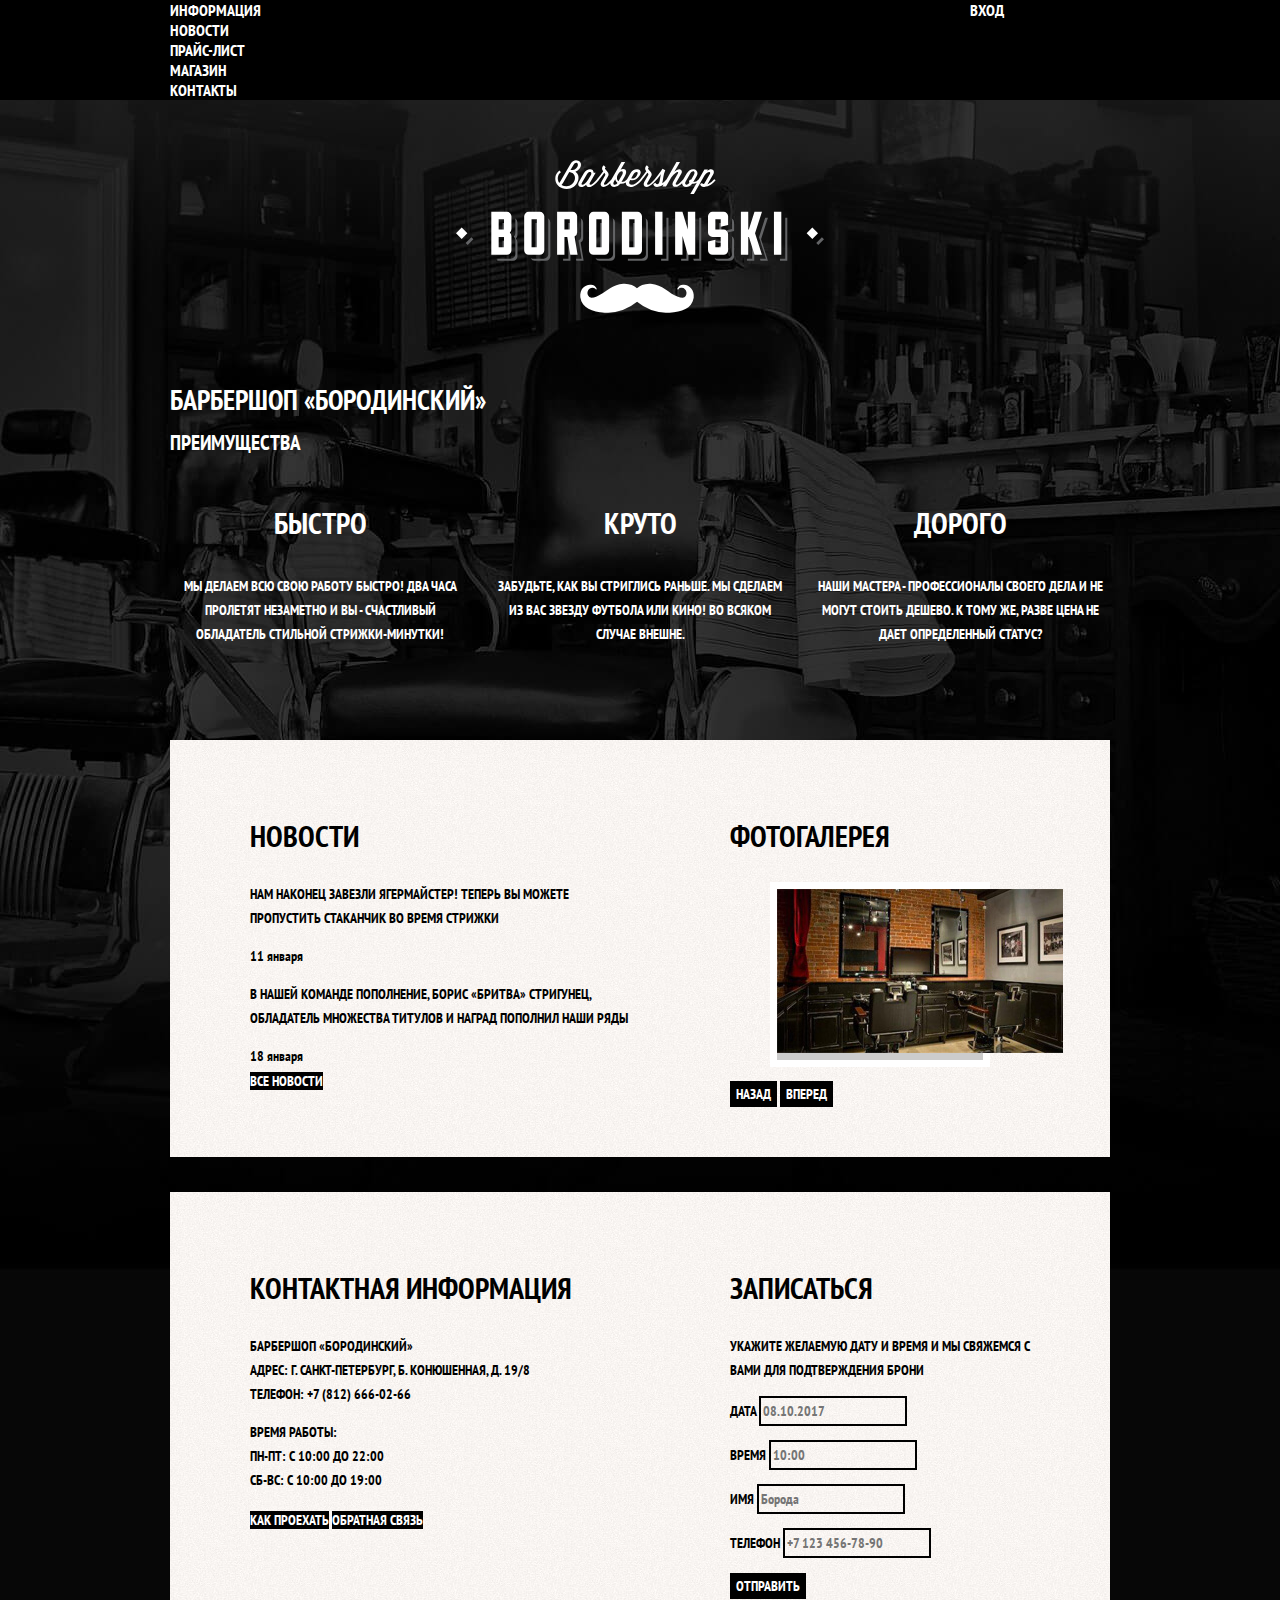
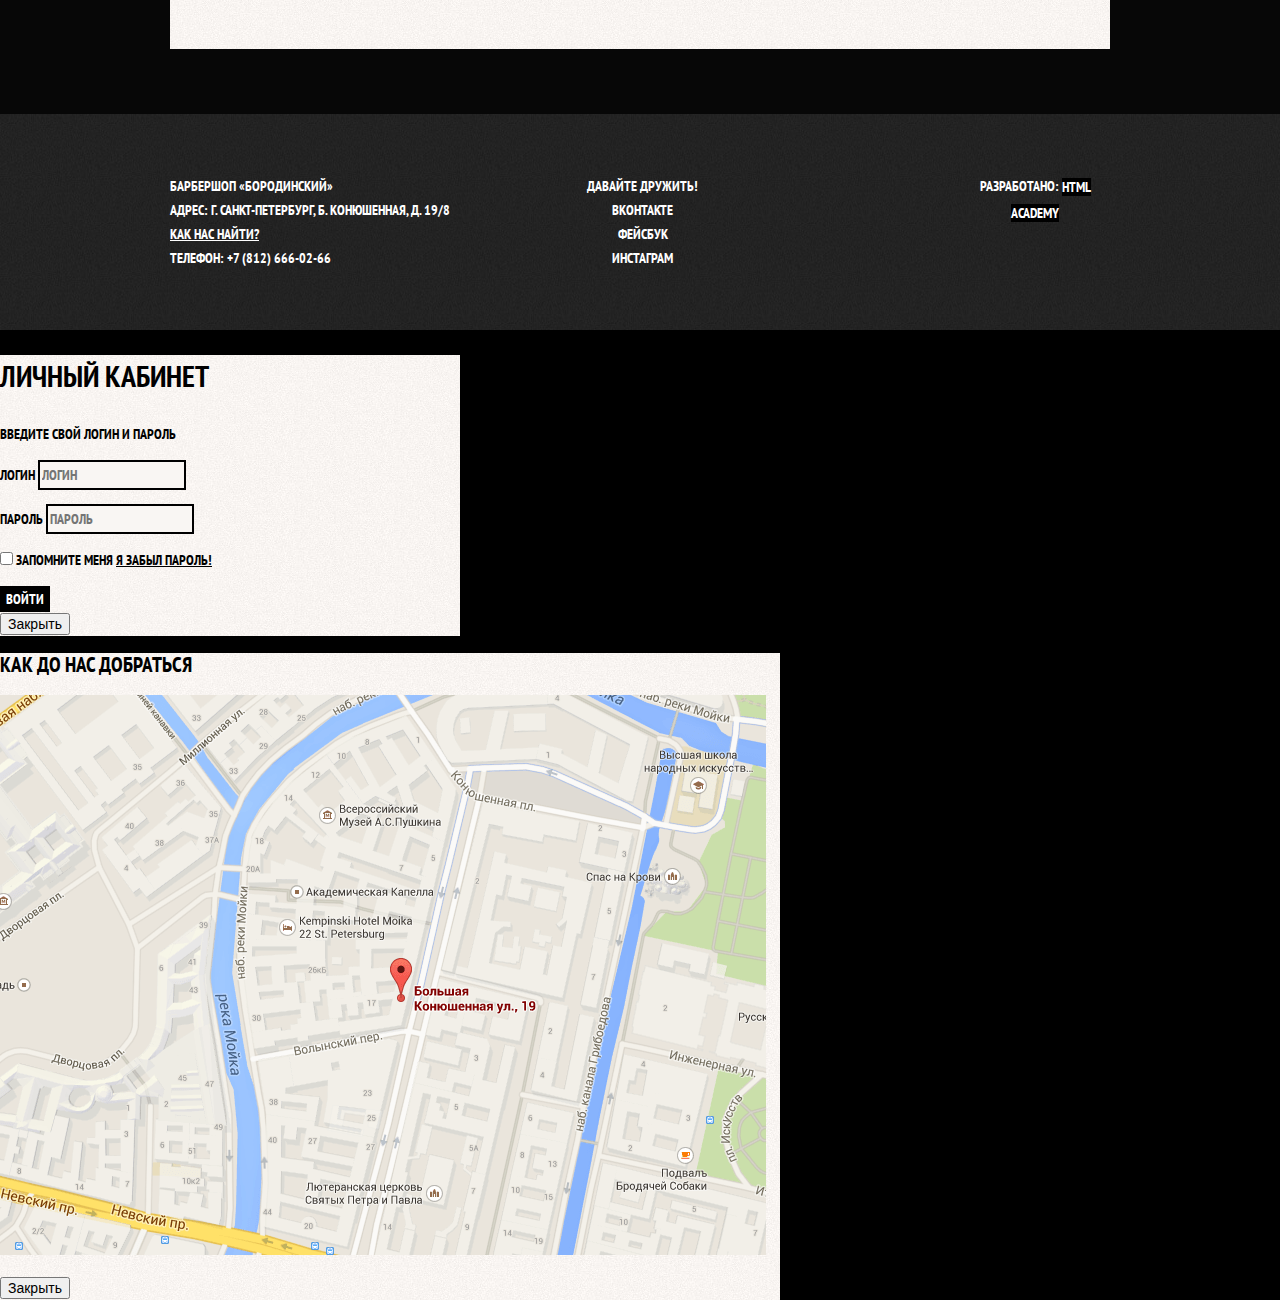
<file: index.html>
<!DOCTYPE html>
<html lang="ru">
  <head>
    <meta charset="utf-8">
    <title>Барбершоп «Бородинский»</title>
    <link href="https://fonts.googleapis.com/css?family=PT+Sans+Narrow:400,700&amp;subset=cyrillic" rel="stylesheet">
    <link href="css/normalize.css" rel="stylesheet">
    <link href="css/style.css" rel="stylesheet">
  </head>
  <body>

		<header class="main-header">
				<nav class="main-nav">
					<a class="main-header-logo">
						<img src="img/index-logo.svg" width="368" height="153" alt="Барбершоп «Бородинский»">
					</a>
					<div class="main-nav-wrapper">
						<div class="container">
							<ul class="site-nav">
								<li><a href="info.html">Информация</a></li>
								<li><a href="news.html">Новости</a></li>
								<li><a href="price.html">Прайс-лист</a></li>
								<li><a href="catalog.html">Магазин</a></li>
								<li><a href="contacts.html">Контакты</a></li>
							</ul>
							<ul class="user-nav">
								<li><a class="login-link" href="login.html">Вход</a></li>
							</ul>
						</div>
					</div>
				</nav>
		</header>

		<main class="container">
			
			<h1 class="visually-hidden">Барбершоп «Бородинский»</h1>

			<section class="features">
				<h2 class="visually-hidden">Преимущества</h2>
				<ul class="features-list">
					<li class="feature-item">
						<h3 class="feature-title">Быстро</h3>
						<p>Мы делаем всю свою работу быстро! Два часа пролетят незаметно и вы - счастливый обладатель стильной стрижки-минутки!</p>
					</li>
					<li class="feature-item">
						<h3 class="feature-title">Круто</h3>
						<p>Забудьте, как вы стриглись раньше. Мы сделаем из вас звезду футбола или кино! Во всяком случае внешне.</p>
					</li>
					<li class="feature-item">
						<h3 class="feature-title">Дорого</h3>
						<p>Наши мастера - профессионалы своего дела и не могут стоить дешево. К тому же, разве цена не дает определенный статус?</p>
					</li>
				</ul>
			</section>

			<div class="index-columns">
				<section class="news">
					<h2 class="section-title">Новости</h2>
					<ul class="news-list">
						<li class="news-item">
							<p>Нам наконец завезли Ягермайстер! Теперь вы можете пропустить стаканчик во время стрижки</p>
							<time datetime="2017-01-11">11 января</time>
						</li>
						<li class="news-item">
							<p>В нашей команде пополнение, Борис «Бритва» Стригунец, обладатель множества титулов и наград пополнил наши ряды</p>
							<time datetime="2017-01-18">18 января</time>
						</li>
					</ul>
					<a class="btn" href="news.html">Все новости</a>
				</section>

				<section class="gallery">
					<h2 class="section-title">Фотогалерея</h2>
					<figure class="gallery-content">
						<a href="#"><img src="img/studio.jpg" width="286" height="164" alt="Интерьер"></a>
					</figure>
					<button class="btn gallery-btn gallery-btn-back" type="button">Назад</button>
					<button class="btn gallery-btn gallery-btn-next" type="button">Вперед</button>
				</section>
			</div>

			<div class="index-columns">
				<section class="contacts">
					<h2 class="section-title">Контактная информация</h2>
					<p>
						Барбершоп «Бородинский»<br>
						Адрес: г. Санкт-Петербург, Б. Конюшенная, д. 19/8<br>
						Телефон: +7 (812) 666-02-66
					</p>
					<p>
						Время работы:<br>
						пн-пт: с 10:00 до 22:00<br>
						сб-вс: с 10:00 до 19:00
					</p>
					<a class="btn contacts-btn" href="map.html">Как проехать</a>
					<a class="btn contacts-btn" href="contacts.html">Обратная связь</a>
				</section>

				<section class="appointment">
					<h2 class="section-title">Записаться</h2>
					<p class="appointment-info">Укажите желаемую дату и время и мы свяжемся с вами для подтверждения брони</p>
					<form class="appointment-form" action="https://echo.htmlacademy.ru" method="post">
						<p class="appointment-item">
							<label for="appointment-date">Дата</label>
							<input id="appointment-date" type="text" name="date" value="" placeholder="08.10.2017">
						</p>
						<p class="appointment-item">
							<label for="appointment-time">Время</label>
							<input id="appointment-time" type="text" name="time" value="" placeholder="10:00">
						</p>
						<p class="appointment-item">
							<label for="appointment-name">Имя</label>
							<input id="appointment-name" type="text" name="name" value="" placeholder="Борода">
						</p>
						<p class="appointment-item">
							<label for="appointment-phone">Телефон</label>
							<input id="appointment-phone" type="tel" name="phone" value="" placeholder="+7 123 456-78-90">
						</p>
						<button class="btn" type="submit">Отправить</button>
					</form>
				</section>
			</div>
		</main>

		<footer class="main-footer">
			<div class="container">
				<p class="footer-contacts">
					Барбершоп «Бородинский»<br>
					Адрес: г. Санкт-Петербург, Б. Конюшенная, д. 19/8<br>
					<a href="map.html">Как нас найти?</a><br>
					Телефон: +7 (812) 666-02-66
				</p>
				<div class="footer-social">
					<b>Давайте дружить!</b>
					<ul class="footer-social-list">
						<li><a class="social-btn" href="https://vk.com" target="_blank">Вконтакте</a></li>
						<li><a class="social-btn" href="https://www.facebook.com" target="_blank">Фейсбук</a></li>
						<li><a class="social-btn" href="https://www.instagram.com" target="_blank">Инстаграм</a></li>
					</ul>
				</div>
				<p class="footer-copyright">
					<b>Разработано:</b>
					<a class="btn" href="https://htmlacademy.ru" target="_blank">HTML Academy</a>
				</p>
			</div>
		</footer>

		<section class="modal modal-login">
			<h2 class="section-title">Личный кабинет</h2>
			<p>Введите свой логин и пароль</p>
			<form class="login-form" action="#" method="post">
				<p>
					<label class="visually-hidden" for="user-login">Логин</label>
					<input class="login-icon-user" id="user-login" type="text" name="login" placeholder="Логин">
				</p>
				<p>
					<label class="visually-hidden" for="user-password">Пароль</label>
					<input class="login-icon-password" id="user-password" type="password" name="password" placeholder="Пароль">
				</p>
				<p class="login-password-info">
					<label class="login-checkbox">
					 <input class="visually-hidden" type="checkbox" name="remember">
					 <span class="checkbox-indicator"></span>
					 Запомните меня
					</label>
					<a class="restore" href="#">Я забыл пароль!</a>
				</p>
				<button class="btn" type="submit">Войти</button>
			</form>
			<button class="modal-close" type="button">Закрыть</button>
		</section>
    
    <section class="modal modal-map">
    	<h2 class="visually-hidden">Как до нас добраться</h2>
    	<p>
    		<img src="img/map.png" width="766" height="560" alt="Офис компании по адресу ул.Большая Конюшенная 19/8, Санкт-Петербург">
    	</p>
    	<button class="modal-close" type="button">Закрыть</button>
    </section>

  </body>
</html>
</file>
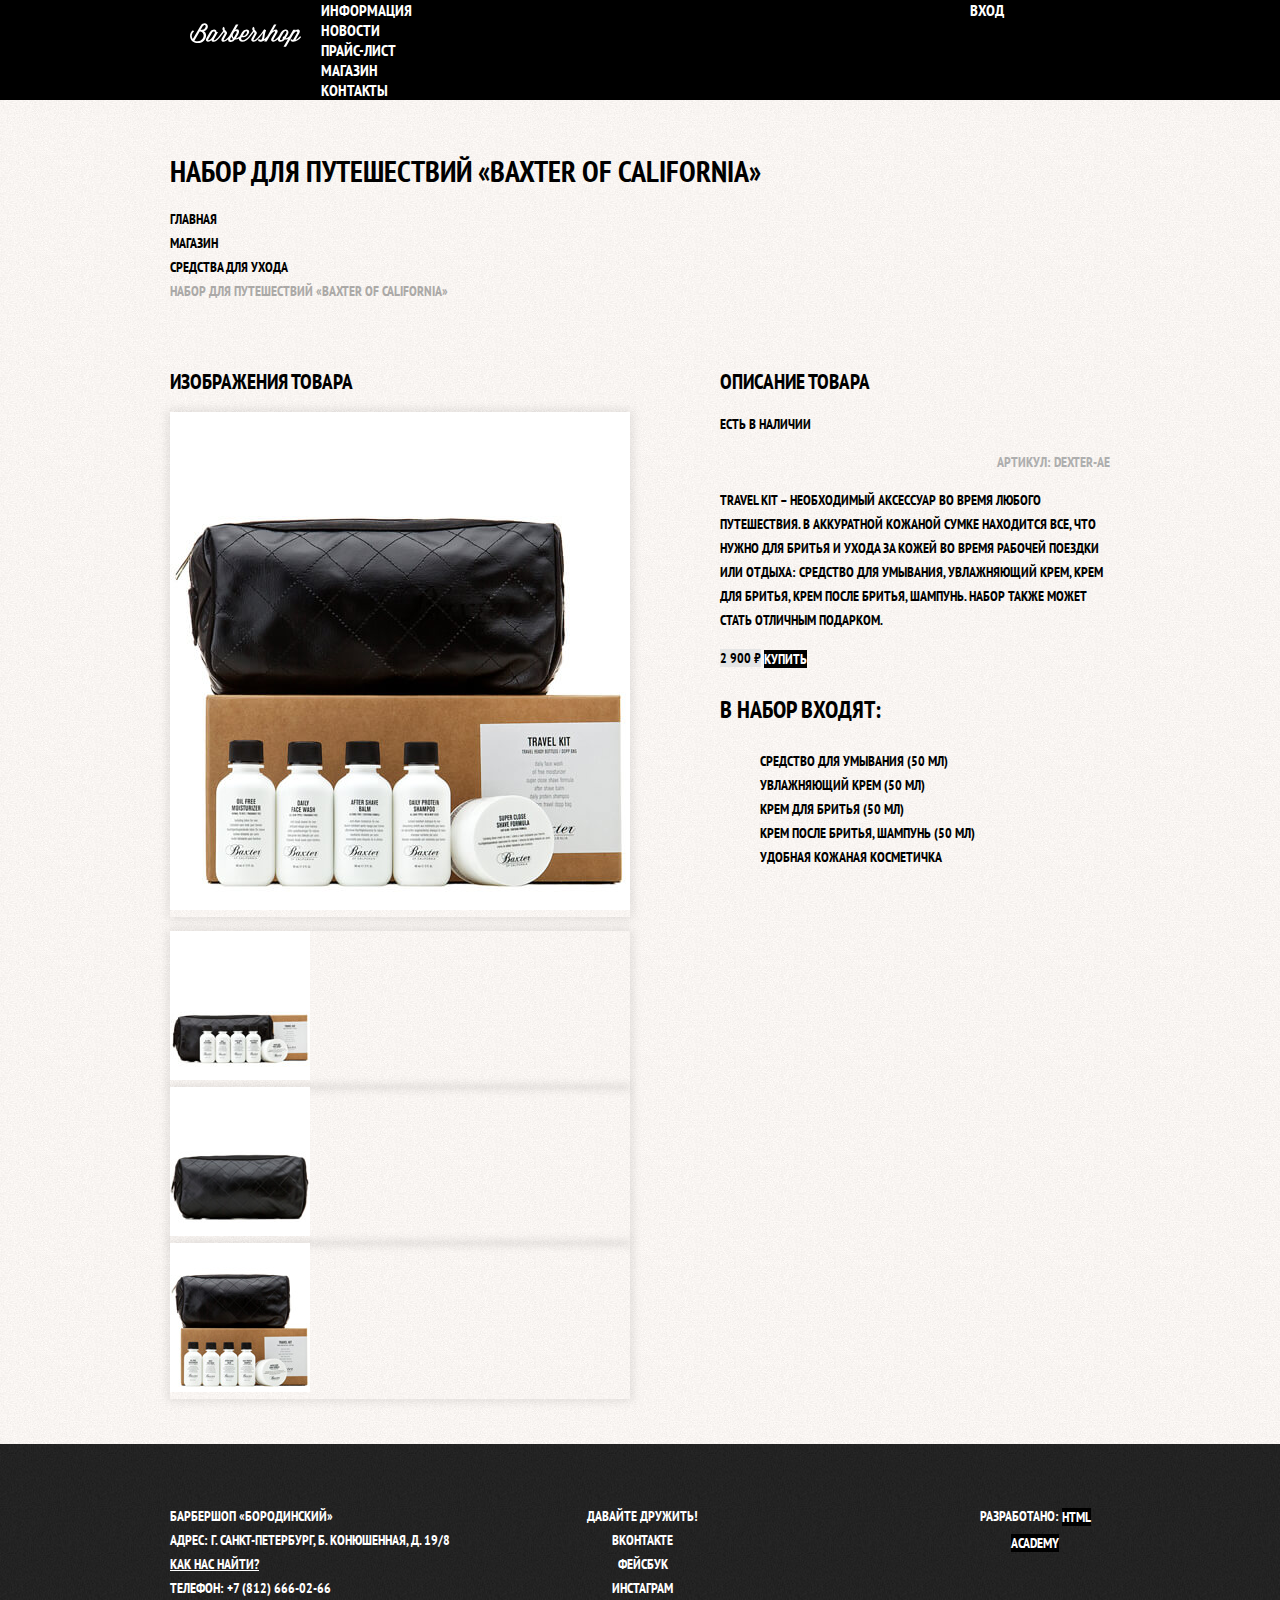
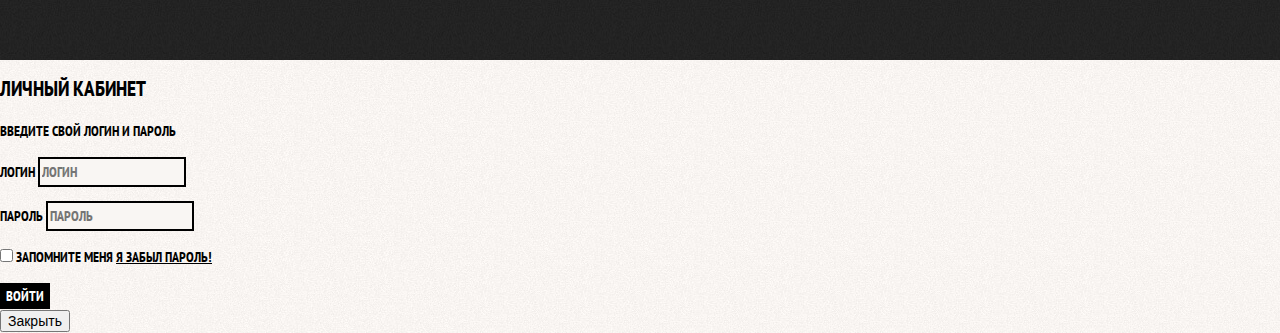
<file: catalog-item.html>
<!DOCTYPE html>
<html lang="ru">
<head>
	<meta charset="UTF-8">
	<title>Набор для путешествий «Baxter of California»</title>
	<link href="https://fonts.googleapis.com/css?family=PT+Sans+Narrow:400,700&amp;subset=cyrillic" rel="stylesheet">
	<link href="css/normalize.css" rel="stylesheet">
	<link href="css/style.css" rel="stylesheet">
</head>
<body class="inner-page">
	
	<header class="main-header">
		<nav class="main-nav container">
			<a class="main-header-logo" href="index.html">
				<img src="img/logo.svg" width="111" height="24" alt="Барбершоп «Бородинский»">
			</a>
			<ul class="site-nav">
				<li><a href="info.html">Информация</a></li>
				<li><a href="news.html">Новости</a></li>
				<li><a href="price.html">Прайс-лист</a></li>
				<li><a href="catalog.html">Магазин</a></li>
				<li><a href="contacts.html">Контакты</a></li>
			</ul>
			<ul class="user-nav">
				<li><a class="login-link" href="login.html">Вход</a></li>
			</ul>
		</nav>
	</header>

	<main class="container">
		
		<h1 class="page-title">Набор для путешествий «Baxter of California»</h1>

		<ul class="breadcrumbs">
			<li><a href="index.html">Главная</a></li>
			<li><a href="#">Магазин</a></li>
			<li><a href="#">Средства для ухода</a></li>
			<li class="breadcrumbs-current">Набор для путешествий «Baxter of California»</li>
		</ul>
		
		<div class="catalog-columns">
			<section class="product-photos">
				<h2 class="visually-hidden">Изображения товара</h2>
				<p class="product-photo-full">
					<img src="img/catalog-item/product-big.jpg" width="460" height="498" alt="Фото всего набора">
				</p>
				<ul class="product-photo-preview">
					<li><img src="img/catalog-item/product-small-1.jpg" width="140" height="149" alt="Фото в анфас"></li>
					<li><img src="img/catalog-item/product-small-2.jpg" width="140" height="149" alt="Фото в профиль"></li>
					<li><img src="img/catalog-item/product-small-3.jpg" width="140" height="149" alt="Фото отдельной части"></li>
				</ul>
			</section>

			<section class="product-info">
				<h2 class="visually-hidden">Описание товара</h2>
				<p class="product-availability">Есть в наличии</p>
				<p class="product-article">Артикул: dexter-ae</p>
				<p class="product-descr">Travel Kit – необходимый аксессуар во время любого путешествия. В аккуратной кожаной сумке находится все, что нужно для бритья и ухода за кожей во время рабочей поездки или отдыха: средство для умывания, увлажняющий крем, крем для бритья, крем после бритья, шампунь. Набор также может стать отличным подарком.</p>
				<p class="product-price">
					<b>2 900 ₽</b>
					<a class="btn" href="#">Купить</a>
				</p>
				<h3 class="product-composition">В набор входят:</h3>
				<ul>
					<li>Средство для умывания (50 мл)</li>
					<li>Увлажняющий крем (50 мл)</li>
					<li>Крем для бритья (50 мл)</li>
					<li>Крем после бритья, шампунь (50 мл)</li>
					<li> Удобная кожаная косметичка</li>
				</ul>
			</section>
		</div>
	</main>

	<footer class="main-footer">
		<div class="container">
			<p class="footer-contacts">
				Барбершоп «Бородинский»<br>
				Адрес: г. Санкт-Петербург, Б. Конюшенная, д. 19/8<br>
				<a href="map.html">Как нас найти?</a><br>
				Телефон: +7 (812) 666-02-66
			</p>
			<div class="footer-social">
				<b>Давайте дружить!</b>
				<ul class="footer-social-list">
					<li><a class="social-btn" href="https://vk.com" target="_blank">Вконтакте</a></li>
					<li><a class="social-btn" href="https://www.facebook.com" target="_blank">Фейсбук</a></li>
					<li><a class="social-btn" href="https://www.instagram.com" target="_blank">Инстаграм</a></li>
				</ul>
			</div>
			<p class="footer-copyright">
				<b>Разработано:</b>
				<a class="btn" href="https://htmlacademy.ru" target="_blank">HTML Academy</a>
			</p>
		</div>
	</footer>

	<section class="modal modal-login">
		<h2>Личный кабинет</h2>
		<p>Введите свой логин и пароль</p>
		<form class="login-form" action="#" method="post">
			<p>
				<label class="visually-hidden" for="user-login">Логин</label>
				<input class="login-icon-user" id="user-login" type="text" name="login" placeholder="Логин">
			</p>
			<p>
				<label class="visually-hidden" for="user-password">Пароль</label>
				<input class="login-icon-password" id="user-password" type="password" name="password" placeholder="Пароль">
			</p>
			<p class="login-password-info">
				<label class="login-checkbox">
				 <input class="visually-hidden" type="checkbox" name="remember">
				 <span class="checkbox-indicator"></span>
				 Запомните меня
				</label>
				<a class="restore" href="#">Я забыл пароль!</a>
			</p>
			<button class="btn" type="submit">Войти</button>
		</form>
		<button class="modal-close" type="button">Закрыть</button>
	</section>

</body>
</html>
</file>
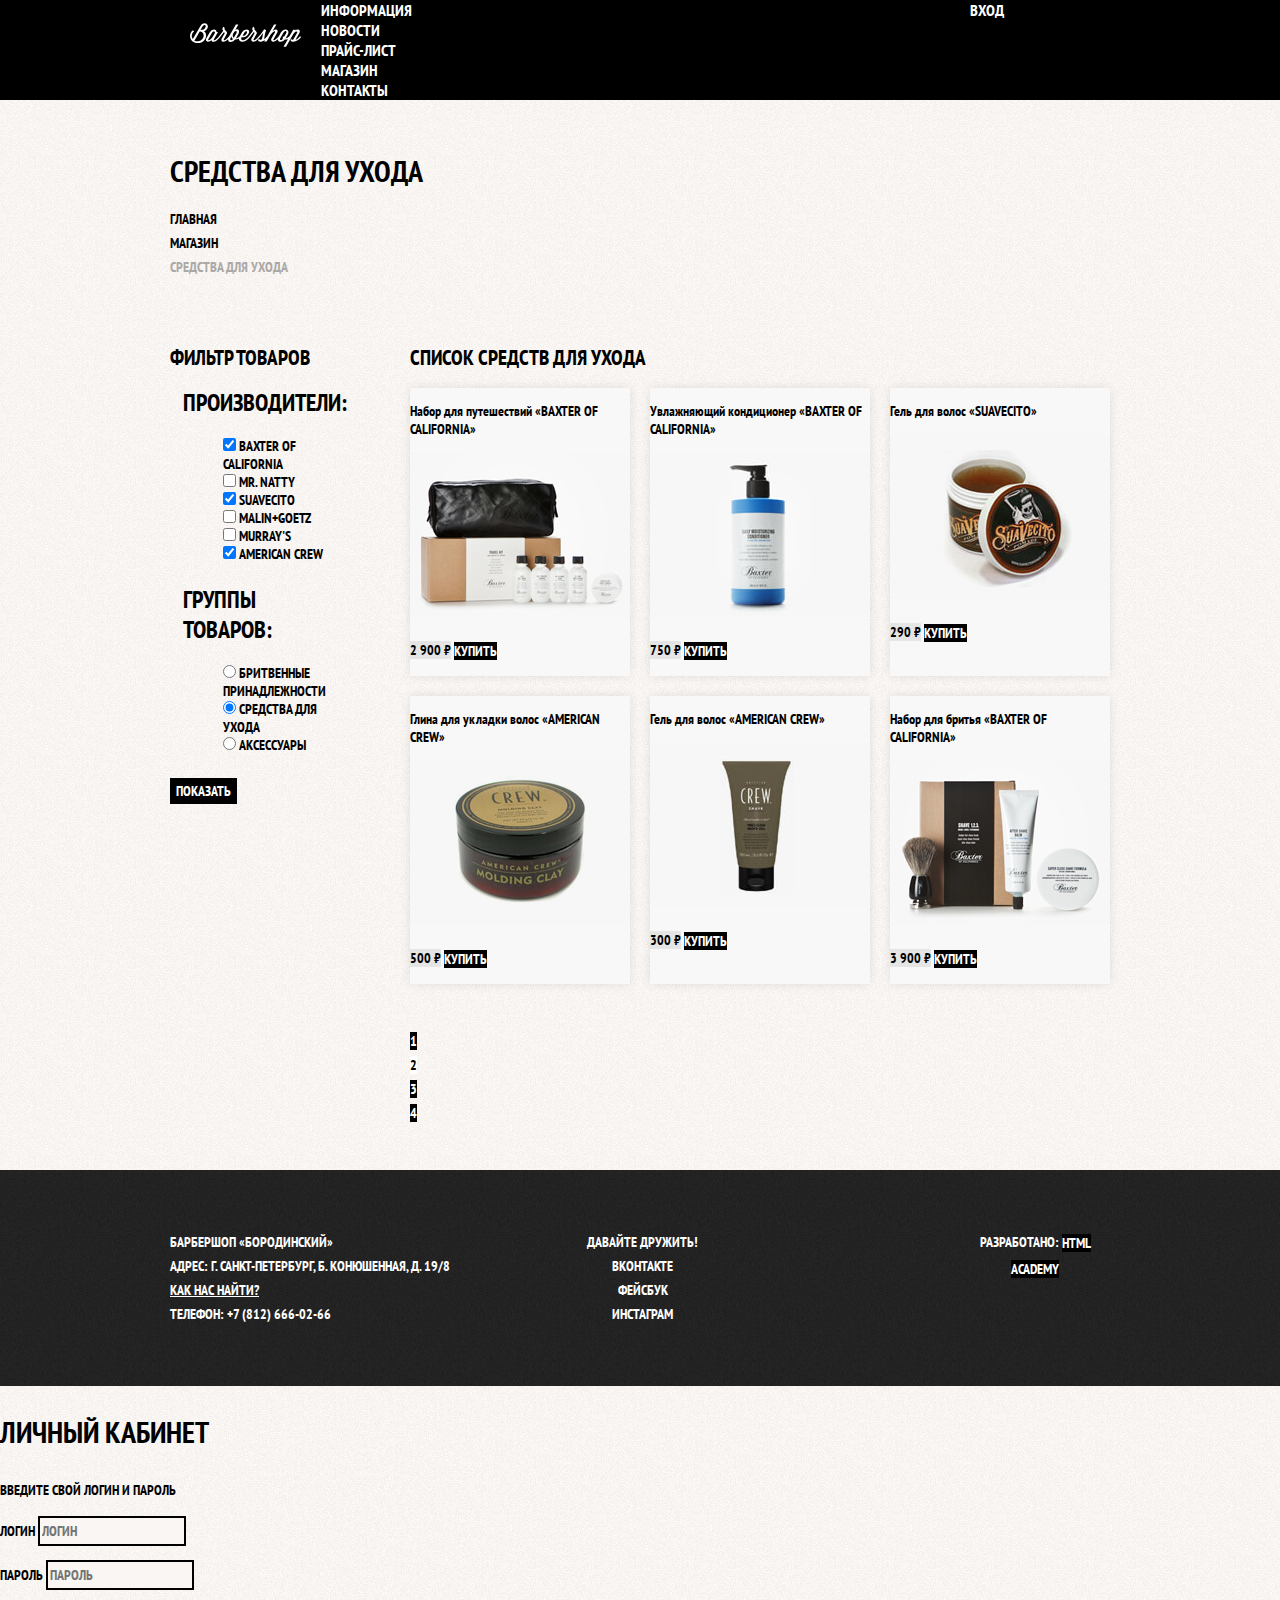
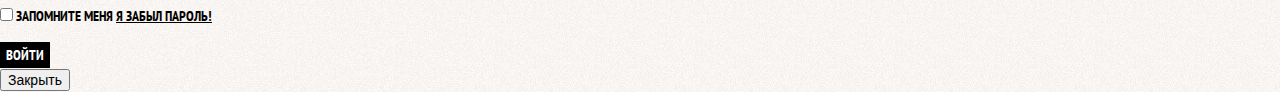
<file: catalog.html>
<!DOCTYPE html>
<html lang="ru">
<head>
	<meta charset="UTF-8">
	<title>Барбершоп «Бородинский»</title>
	<link href="https://fonts.googleapis.com/css?family=PT+Sans+Narrow:400,700&amp;subset=cyrillic" rel="stylesheet">
	<link href="css/normalize.css" rel="stylesheet">
	<link href="css/style.css" rel="stylesheet">
</head>
<body class="inner-page">
	
	<header class="main-header">
		<nav class="main-nav container">
			<a class="main-header-logo" href="index.html">
				<img src="img/logo.svg" width="111" height="24" alt="Барбершоп «Бородинский»">
			</a>
			<ul class="site-nav">
				<li><a href="info.html">Информация</a></li>
				<li><a href="news.html">Новости</a></li>
				<li><a href="price.html">Прайс-лист</a></li>
				<li class="site-nav-current"><a href="catalog.html">Магазин</a></li>
				<li><a href="contacts.html">Контакты</a></li>
			</ul>
			<ul class="user-nav">
				<li><a class="login-link" href="login.html">Вход</a></li>
			</ul>
		</nav>
	</header>

	<main class="container">
		
		<h1 class="page-title">Средства для ухода</h1>

		<ul class="breadcrumbs">
			<li><a href="index.html">Главная</a></li>
			<li><a href="catalog.html">Магазин</a></li>
			<li class="breadcrumbs-current">Средства для ухода</li>
		</ul>
		
		<div class="catalog-columns">
			<section class="filters">
				<h2 class="visually-hidden">Фильтр товаров</h2>
				<form class="filter" action="#" method="get">
					<fieldset>
						<legend>Производители:</legend>
						<ul>
							<li class="filter-option">
									<input class="visually-hidden filter-input filter-input-checkbox" type="checkbox"  name="baxter-of-california" id="filter-baxter-of-california" checked>
									<label for="filter-baxter-of-california">Baxter of California</label>
							</li>
							<li class="filter-option">
									<input class="visually-hidden filter-input filter-input-checkbox" type="checkbox" name="mr-natty" id="filter-mr-natty">
									<label for="filter-mr-natty">Mr. Natty</label>
							</li>
							<li class="filter-option">
									<input class="visually-hidden filter-input filter-input-checkbox" type="checkbox" name="suavecito" id="filter-suavecito" checked>
									<label for="filter-suavecito">Suavecito</label>
							</li>
							<li class="filter-option">
									<input class="visually-hidden filter-input filter-input-checkbox" type="checkbox" name="malin-goetz" id="filter-malin-goetz">
									<label for="filter-malin-goetz">Malin+Goetz</label>
							</li>
							<li class="filter-option">
									<input class="visually-hidden filter-input filter-input-checkbox" type="checkbox" name="murrays" id="filter-murrays">
									<label for="filter-murrays">Murray's</label>
							</li>
							<li class="filter-option">
									<input class="visually-hidden filter-input filter-input-checkbox" type="checkbox" name="american-crew" id="filter-american-crew" checked>
									<label for="filter-american-crew">American Crew</label>
							</li>	
						</ul>
					</fieldset>
					<fieldset>
						<legend>Группы товаров:</legend>
						<ul>
							<li class="filter-option">
									<input class="visually-hidden filter-input filter-input-radio" type="radio" name="product-group" value="shaving" id="filter-shave">
									<label for="filter-shave">Бритвенные принадлежности</label>
							</li>
							<li class="filter-option">
									<input class="visually-hidden filter-input filter-input-radio" type="radio" name="product-group" value="hair-care" id="filter-care" checked>
									<label for="filter-care">Средства для ухода</label>
							</li>
							<li class="filter-option">
									<input class="visually-hidden filter-input filter-input-radio" type="radio" name="product-group" value="accessories" id="filter-accessories">
									<label for="filter-accessories">Аксессуары</label>
							</li>
						</ul>
					</fieldset>
					<button class="btn filter-btn" type="submit">Показать</button>
				</form>
			</section>
		
			<section class="catalog">
				<h2 class="visually-hidden">Список средств для ухода</h2>
				<ul class="catalog-list">
					<li class="catalog-item">
						<a href="catalog-item.html">
							<h3 class="catalog-title">
								<span class="catalog-category">Набор для путешествий</span>
								<span class="catalog-item-title">«Baxter of California»</span>
							</h3>
							<p class="catalog-item-image">
								<img src="img/catalog/product-1.jpg" width="220" height="165" alt="Набор для путешествий «Baxter of California»">
							</p>
						</a>
						<p class="catalog-item-price">
							<b>2 900 ₽</b>
							<a class="btn" href="#">Купить</a>
						</p>
					</li>
					<li class="catalog-item">
						<a href="catalog-item.html">
							<h3 class="catalog-title">
								<span class="catalog-category">Увлажняющий кондиционер</span>
								<span class="catalog-item-title">«Baxter of California»</span>
							</h3>
							<p class="catalog-item-image">
								<img src="img/catalog/product-2.jpg" width="220" height="165" alt="Увлажняющий кондиционер «Baxter of California»">
							</p>
						</a>
						<p class="catalog-item-price">
							<b>750 ₽</b>
							<a class="btn" href="#">Купить</a>
						</p>
					</li>
					<li class="catalog-item">
						<a href="catalog-item.html">
							<h3 class="catalog-title">
								<span class="catalog-category">Гель для волос</span>
								<span class="catalog-item-title">«Suavecito»</span>
							</h3>
							<p class="catalog-item-image">
								<img src="img/catalog/product-3.jpg" width="220" height="165" alt="Гель для волос «Suavecito»">
							</p>
						</a>
						<p class="catalog-item-price">
							<b>290 ₽</b>
							<a class="btn" href="#">Купить</a>
						</p>
					</li>
					<li class="catalog-item">
						<a href="catalog-item.html">
							<h3 class="catalog-title">
								<span class="catalog-category">Глина для укладки волос</span>
								<span class="catalog-item-title">«American Crew»</span>
							</h3>
							<p class="catalog-item-image">
								<img src="img/catalog/product-4.jpg" width="220" height="165" alt="Глина для укладки волос «American Crew»">
							</p>
						</a>
						<p class="catalog-item-price">
							<b>500 ₽</b>
							<a class="btn" href="#">Купить</a>
						</p>
					</li>
					<li class="catalog-item">
						<a href="catalog-item.html">
							<h3 class="catalog-title">
								<span class="catalog-category">Гель для волос</span>
								<span class="catalog-item-title">«American Crew»</span>
							</h3>
							<p class="catalog-item-image">
								<img src="img/catalog/product-5.jpg" width="220" height="165" alt="Гель для волос «American Crew»">
							</p>
						</a>
						<p class="catalog-item-price">
							<b>300 ₽</b>
							<a class="btn" href="#">Купить</a>
						</p>
					</li>
					<li class="catalog-item">
						<a href="catalog-item.html">
							<h3 class="catalog-title">
								<span class="catalog-category">Набор для бритья</span>
								<span class="catalog-item-title">«Baxter of California»</span>
							</h3>
							<p class="catalog-item-image">
								<img src="img/catalog/product-6.jpg" width="220" height="165" alt="Набор для бритья «Baxter of California»">
							</p>
						</a>
						<p class="catalog-item-price">
							<b>3 900 ₽</b>
							<a class="btn" href="#">Купить</a>
						</p>
					</li>
				</ul>

				<ul class="pagination-list">
					<li class="pagination-item"><a href="#">1</a></li>
					<li class="pagination-item pagination-item-current"><a>2</a></li>
					<li class="pagination-item"><a href="#">3</a></li>
					<li class="pagination-item"><a href="#">4</a></li>
				</ul>
			</section>
		</div>

	</main>

	<footer class="main-footer">
		<div class="container">
			<p class="footer-contacts">
				Барбершоп «Бородинский»<br>
				Адрес: г. Санкт-Петербург, Б. Конюшенная, д. 19/8<br>
				<a href="map.html">Как нас найти?</a><br>
				Телефон: +7 (812) 666-02-66
			</p>
			<div class="footer-social">
				<b>Давайте дружить!</b>
				<ul class="footer-social-list">
					<li><a class="social-btn" href="https://vk.com" target="_blank">Вконтакте</a></li>
					<li><a class="social-btn" href="https://www.facebook.com" target="_blank">Фейсбук</a></li>
					<li><a class="social-btn" href="https://www.instagram.com" target="_blank">Инстаграм</a></li>
				</ul>
			</div>
			<p class="footer-copyright">
				<b>Разработано:</b>
				<a class="btn" href="https://htmlacademy.ru" target="_blank">HTML Academy</a>
			</p>
		</div>
	</footer>

	<section class="modal modal-login">
		<h2 class="section-title">Личный кабинет</h2>
		<p>Введите свой логин и пароль</p>
		<form class="login-form" action="#" method="post">
			<p>
				<label class="visually-hidden" for="user-login">Логин</label>
				<input class="login-icon-user" id="user-login" type="text" name="login" placeholder="Логин">
			</p>
			<p>
				<label class="visually-hidden" for="user-password">Пароль</label>
				<input class="login-icon-password" id="user-password" type="password" name="password" placeholder="Пароль">
			</p>
			<p class="login-password-info">
				<label class="login-checkbox">
				 <input class="visually-hidden" type="checkbox" name="remember">
				 <span class="checkbox-indicator"></span>
				 Запомните меня
				</label>
				<a class="restore" href="#">Я забыл пароль!</a>
			</p>
			<button class="btn" type="submit">Войти</button>
		</form>
		<button class="modal-close" type="button">Закрыть</button>
	</section>

</body>
</html>
</file>
<file: css/style.css>
body {
	margin: 0;
	padding: 0;
	font-family: "PT Sans Narrow", "Arial", sans-serif;
	font-size: 14px;
	line-height: 24px;
	font-weight: 700;
	color: #ffffff;
	text-transform: uppercase;
	background-color: #000000;
	background-image: url("../img/decor/bg.jpg");
	background-position: top center;
	background-repeat: no-repeat;
}

a {
	text-decoration: none;
}

.container {
	width: 940px;
	margin: 0 auto;
	padding: 0 10px;
}

.inner-page {
	color: #000000;
	background-color: #f9f6f3;
	background-image: url("../img/decor/pattern.jpg");
	background-position: 0 0;
	background-repeat: repeat;
}

.btn {
	font: inherit;
	text-align: center;
	color: #ffffff;
	vertical-align: middle;
	text-transform: uppercase;
	background-color: #000000;
	border: none;
}

.btn:hover,
.btn:focus,
.btn:active {
	background-color: #663d15;
}

.main-header {
	margin-bottom: 75px;
}

.inner-page .main-header {
	margin-bottom: 50px;
	background-color: #000000;
}

.main-nav {
	display: flex;
	flex-direction: column;
	align-items: center;
	font-size: 16px;
	line-height: 20px;
	color: #ffffff;
}

.inner-page .main-nav {
	align-items: flex-start;
	flex-direction: row;
}

.main-header-logo {
	order: 2;
	width: 368px;
	height: 153px;
}

.inner-page .main-header-logo {
	order: 0;
	width: 111px;
	height: 24px;
	padding: 23px 20px;
}

.main-nav-wrapper {
	width: 100%;
	margin-bottom: 60px;
	background-color: #000000;
}

.main-nav-wrapper .container {
	display: flex;
	justify-content: space-between;
}

.site-nav,
.user-nav {
	margin: 0;
	padding: 0;
	list-style: none;
}

.site-nav a,
.user-nav a {
	color: #ffffff;
}

.site-nav a:hover,
.site-nav a:focus,
.user-nav a:hover,
.user-nav a:focus {
	background-color: #242424;
}

.site-nav {
	width: 620px;
}

.user-nav {
	width: 140px;
}

.inner-page .user-nav {
	margin-left: auto;
}

.page-title {
	margin: 0;
	margin-bottom: 15px;
	padding: 0;
}

.breadcrumbs {
	margin: 0;
	padding: 0;
	margin-bottom: 50px;
	list-style: none;
}

.breadcrumbs a {
	color: #000000;
}

.breadcrumbs a:hover,
.breadcrumbs a:focus {
	text-decoration: underline;
}

.breadcrumbs-current {
	color: #aba9a7;
}

.section-title,
.page-title,
.feature-title {
	font-size: 30px;
	line-height: 42px;
}

.features {
	margin-bottom: 80px;
}

.features-list {
	display: flex;
	justify-content: space-between;
	margin: 0;
	padding: 0;
	list-style: none;
}

.feature-item {
	width: 300px;
	text-align: center;
}

.index-columns {
	display: flex;
	justify-content: space-between;
	padding: 50px 80px;
	margin-bottom: 35px;
	color: #000000;
	background-color: #f8f5f2;
	background-image: url("../img/decor/pattern.jpg");
	background-position: 0 0;
	background-repeat: repeat;
}

.news {
	width: 380px;
}

.news-list {
	margin: 0;
	padding: 0;
	list-style: none;
}

.news-item time {
	text-transform: none;
}

.gallery {
	width: 300px;
}

.gallery-content {
	background-color: #cccccc;
	border: 7px solid #ffffff;
}

.contacts {
	width: 380px;
}

.appointment {
	width: 300px;
}

.appointment-item input {
	font: inherit;
	background-color: transparent;
	border: 2px solid #000000;
}

.appointment-item input:focus {
	border-color: #663d15;
}

.catalog-columns {
	display: flex;
	justify-content: space-between;
}

.filters {
	width: 180px;	
}

.filter fieldset {
	border: none;
}

.filter legend {
	font-size: 24px;
	line-height: 30px;
}

.filter ul {
	list-style: none;
	line-height: 18px;
}

.filter-input:hover + label,
.filter-input:focus + label {
  color: #663d15;
}

.filter-input:disabled + label {
  color: #000000;
  opacity: 0.5;
}

.catalog {
	width: 700px;
}

.catalog-list {
	display: flex;
	flex-wrap: wrap;
	padding: 0;
	margin: 0;
	margin-bottom: 25px;
	list-style: none;
}

.catalog-item {
	width: 220px;
	margin-bottom: 20px;
	margin-right: 20px;
	background-color: #f8f8f8;
	box-shadow: 0 0 10px rgba(0, 0, 0, 0.1);
}

.catalog-item:nth-child(3n) {
	margin-right: 0;
}

.catalog-item:hover {
	box-shadow: 0 0 10px rgba(0, 0, 0, 0.2);
}

.catalog-item a {
	color: #000000;
}

.catalog-title {
	font-size: 14px;
	line-height: 18px;
}

.catalog-category {
	text-transform: none;
}

.catalog-item-price b {
	font-size: 14px;
	line-height: 20px;
	text-align: center;
	background-color: #e5e5e5;
}

.catalog-item-price .btn {
	line-height: 20px;
	color: #ffffff;
}

.pagination-list {
	padding: 0;
	margin: 0;
	list-style: none;
}

.pagination-item a {
	color: #ffffff;
	background-color: #000000;
}

.pagination-item a:hover,
.pagination-item a:focus,
.pagination-item a:active {
	background-color: #663d15;
}

.pagination-item-current a {
	color: #000000;
	background-color: #ffffff;
}

.pagination-item-current a:hover,
.pagination-item-current a:focus,
.pagination-item-current a:active {
	color: #000000;
	background-color: #ffffff;
}

.product-photos {
	width: 460px;
}

.product-photo-preview {
	padding: 0;
	margin: 0;
	list-style: none;
}

.product-photo-preview li {
	box-shadow: 0 0 10px 2px rgba(0, 0, 0, 0.1);
}

.product-photo-full {
	box-shadow: 0 0 10px 2px rgba(0, 0, 0, 0.1);
}

.product-info {
	width: 390px;
}

.product-article {
	text-align: right;
	color: #aeaeae;
}

.product-price b {
	line-height: 20px;
	text-align: center;
	background-color: #e5e5e5;
}

.product-composition {
	font-size: 24px;
	line-height: 30px;
}

.product-info ul {
	list-style: none;
}

.main-footer {
	padding: 60px 0;
	margin-top: 65px;
	color: #ffffff;
	background-color: #212121;
	background-image: url("../img/decor/pattern-dark.jpg");
	background-position: 0 0;
	background-repeat: repeat;
}

.inner-page .main-footer {
	margin-top: 45px;
}

.main-footer .container {
	display: flex;
}

.footer-contacts {
	width: 320px;
	margin: 0;
	margin-right: 80px;
}

.footer-contacts a {
	color: #ffffff;
	text-decoration: underline;
}

.footer-contacts a:hover,
.footer-contacts a:focus {
	text-decoration: none;
}

.footer-social {
	width: 145px;
	text-align: center;
}

.footer-social-list {
	margin: 0;
	padding: 0;
	list-style: none;
}

.social-btn {
	color: #ffffff;
}

.footer-copyright {
	width: 150px;
	margin: 0;
	margin-left: auto;
	text-align: center;
}

.footer-copyright .btn:hover,
.footer-copyright .btn:focus {
	color: #000000;
	background-color: #ffffff;
}

.modal {
	color: #000000;
	background-color: #f8f3f0;
	background-image: url("../img/decor/pattern.jpg");
	background-position: 0 0;
	background-repeat: repeat;
}

.modal-login {
	width: 460px;
}

.login-title {
	font-size: 30px;
	line-height: 1.2;
}

.login-form input[type="text"],
.login-form input[type="password"] {
	font: inherit;
	color: #000000;
	text-transform: uppercase;
	background-color: #f9f6f3;
	border: 2px solid #000000;
}

.login-form input:focus {
	border-color: #663d15;
}

.login-checkbox:hover,
.login-checkbox:focus {
	border-color: #663d15;
}

.restore {
	color: #000000;
	text-decoration: underline;
}

.restore:hover,
.restore:focus {
	text-decoration: none;
}

.modal-map {
	width: 780px;
}
</file>
